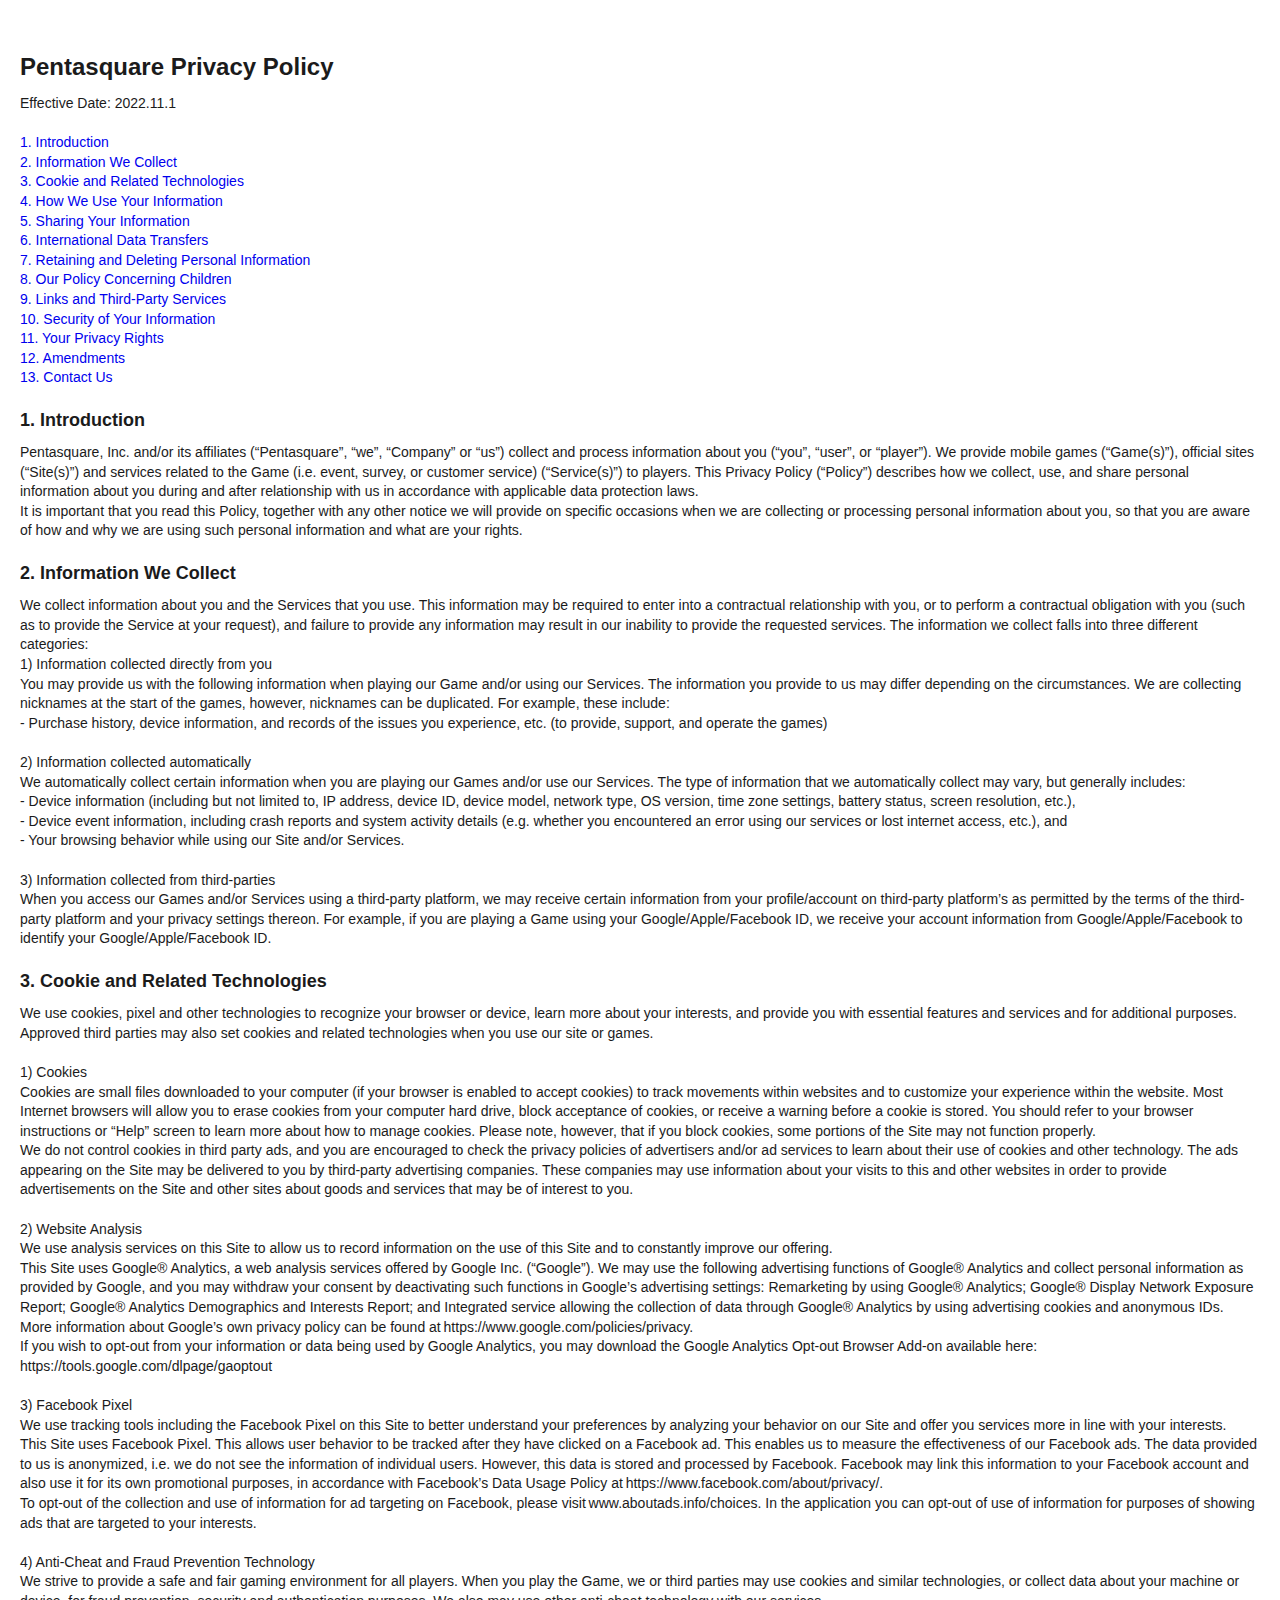
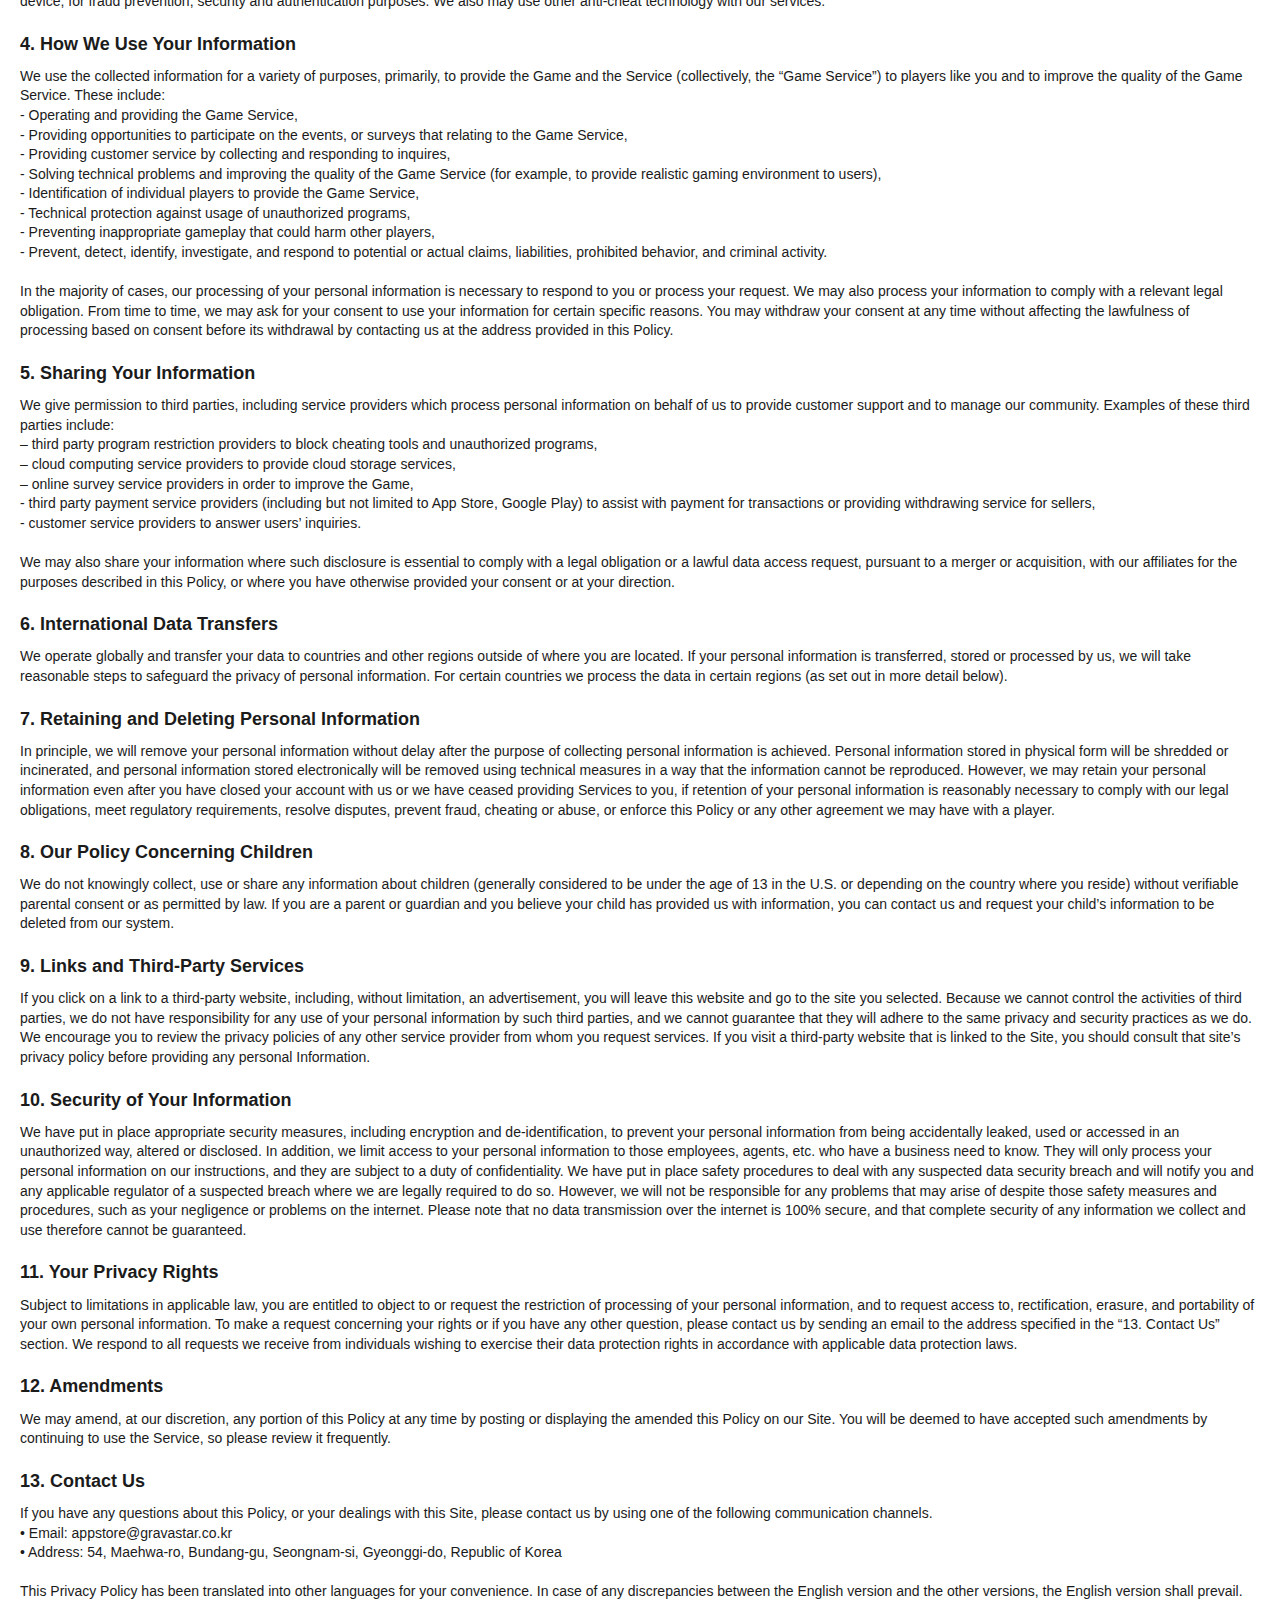
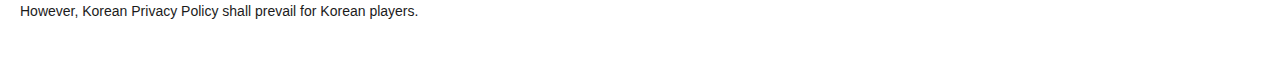
<file: privacy.html>
<!DOCTYPE html>
<html lang="ko">
<head>
	<meta charset="UTF-8">
	<meta name="viewport" content="width=device-width, initial-scale=1.0, maximum-scale=1.0, minimum-scale=1.0, user-scalable=no" />
	<meta http-equiv="ScreenOrientation" content="autoRotate:disabled">
	<title>PENTASQUARE</title>
	<style>
		* {margin:0; padding:0; box-sizing: border-box; list-style:none; text-decoration:none;
		outline: none; -webkit-text-size-adjust: none; -webkit-tap-highlight-color: transparent; font-family:sans-serif; }
		html { height:100%; overflow-x:hidden; }
		html, body { width: 100%; min-height:100%; position: relative; font-size:12px; font-family:sans-serif; line-height:1.4; font-weight:400; color:#1b1b1b; }

		.boxPrivacy { max-width:1440px; margin:0 auto; padding:50px 20px; }
		.boxPrivacy h2 { margin-bottom:10px; font-size:24px; }
		.boxPrivacy h4 { margin-bottom:10px; font-size:18px; }
		.boxPrivacy p { font-size:14px; }
		.boxPrivacy h2+p { margin-bottom:20px; }
		.boxPrivacy ul li a { font-size:14px; }
		.boxPrivacy .row { margin-top:20px; }
	</style>
</head>

<body>
	<section id="wrap">
		<div class="boxPrivacy">
			<h2>Pentasquare Privacy Policy</h2>
			<p>Effective Date: 2022.11.1</p>
			<ul>
				<li><a href="#list1">1. Introduction</a></li>
				<li><a href="#list2">2. Information We Collect</a></li>
				<li><a href="#list3">3. Cookie and Related Technologies</a></li>
				<li><a href="#list4">4. How We Use Your Information</a></li>
				<li><a href="#list5">5. Sharing Your Information</a></li>
				<li><a href="#list6">6. International Data Transfers</a></li>
				<li><a href="#list7">7. Retaining and Deleting Personal Information</a></li>
				<li><a href="#list8">8. Our Policy Concerning Children</a></li>
				<li><a href="#list9">9. Links and Third-Party Services</a></li>
				<li><a href="#list10">10. Security of Your Information</a></li>
				<li><a href="#list11">11. Your Privacy Rights</a></li>
				<li><a href="#list12">12. Amendments</a></li>
				<li><a href="#list13">13. Contact Us</a></li>
			</ul>

			<div class="row" id="list1">
				<h4>1. Introduction</h4>
				<p>
					Pentasquare, Inc. and/or its affiliates (“Pentasquare”, “we”, “Company” or “us”) collect and process information about you (“you”, “user”, or “player”). We provide mobile games (“Game(s)”), official sites (“Site(s)”) and services related to the Game (i.e. event, survey, or customer service) (“Service(s)”) to players. This Privacy Policy (“Policy”) describes how we collect, use, and share personal information about you during and after relationship with us in accordance with applicable data protection laws.<br>
					It is important that you read this Policy, together with any other notice we will provide on specific occasions when we are collecting or processing personal information about you, so that you are aware of how and why we are using such personal information and what are your rights.
				</p>
			</div>

			<div class="row" id="list2">
				<h4>2. Information We Collect</h4>
				<p>
					We collect information about you and the Services that you use. This information may be required to enter into a contractual relationship with you, or to perform a contractual obligation with you (such as to provide the Service at your request), and failure to provide any information may result in our inability to provide the requested services. The information we collect falls into three different categories:<br>
					1) Information collected directly from you<br>
					You may provide us with the following information when playing our Game and/or using our Services. The information you provide to us may differ depending on the circumstances. We are collecting nicknames at the start of the games, however, nicknames can be duplicated. For example, these include:<br>
					- Purchase history, device information, and records of the issues you experience, etc. (to provide, support, and operate the games)<br><br>
					2) Information collected automatically<br>
					We automatically collect certain information when you are playing our Games and/or use our Services. The type of information that we automatically collect may vary, but generally includes:<br>
					- Device information (including but not limited to, IP address, device ID, device model, network type, OS version, time zone settings, battery status, screen resolution, etc.),<br>
					- Device event information, including crash reports and system activity details (e.g. whether you encountered an error using our services or lost internet access, etc.), and<br>
					- Your browsing behavior while using our Site and/or Services.<br><br>
					3) Information collected from third-parties<br>
					When you access our Games and/or Services using a third-party platform, we may receive certain information from your profile/account on third-party platform’s as permitted by the terms of the third-party platform and your privacy settings thereon. For example, if you are playing a Game using your Google/Apple/Facebook ID, we receive your account information from Google/Apple/Facebook to identify your Google/Apple/Facebook ID.
				</p>
			</div>

			<div class="row" id="list3">
				<h4>3. Cookie and Related Technologies</h4>
				<p>
					We use cookies, pixel and other technologies to recognize your browser or device, learn more about your interests, and provide you with essential features and services and for additional purposes. Approved third parties may also set cookies and related technologies when you use our site or games.<br><br>
					1) Cookies<br>
					Cookies are small files downloaded to your computer (if your browser is enabled to accept cookies) to track movements within websites and to customize your experience within the website. Most Internet browsers will allow you to erase cookies from your computer hard drive, block acceptance of cookies, or receive a warning before a cookie is stored. You should refer to your browser instructions or “Help” screen to learn more about how to manage cookies. Please note, however, that if you block cookies, some portions of the Site may not function properly.<br>
					We do not control cookies in third party ads, and you are encouraged to check the privacy policies of advertisers and/or ad services to learn about their use of cookies and other technology. The ads appearing on the Site may be delivered to you by third-party advertising companies. These companies may use information about your visits to this and other websites in order to provide advertisements on the Site and other sites about goods and services that may be of interest to you. <br><br>
					2) Website Analysis <br>
					We use analysis services on this Site to allow us to record information on the use of this Site and to constantly improve our offering.  <br>
					This Site uses Google® Analytics, a web analysis services offered by Google Inc. (“Google”). We may use the following advertising functions of Google® Analytics and collect personal information as provided by Google, and you may withdraw your consent by deactivating such functions in Google’s advertising settings: Remarketing by using Google® Analytics; Google® Display Network Exposure Report; Google® Analytics Demographics and Interests Report; and Integrated service allowing the collection of data through Google® Analytics by using advertising cookies and anonymous IDs.<br>
					More information about Google’s own privacy policy can be found at https://www.google.com/policies/privacy.<br>
					If you wish to opt-out from your information or data being used by Google Analytics, you may download the Google Analytics Opt-out Browser Add-on available here: https://tools.google.com/dlpage/gaoptout<br><br>
					3) Facebook Pixel<br>
					We use tracking tools including the Facebook Pixel on this Site to better understand your preferences by analyzing your behavior on our Site and offer you services more in line with your interests.<br>
					This Site uses Facebook Pixel. This allows user behavior to be tracked after they have clicked on a Facebook ad. This enables us to measure the effectiveness of our Facebook ads. The data provided to us is anonymized, i.e. we do not see the information of individual users. However, this data is stored and processed by Facebook. Facebook may link this information to your Facebook account and also use it for its own promotional purposes, in accordance with Facebook’s Data Usage Policy at https://www.facebook.com/about/privacy/. <br>
					To opt-out of the collection and use of information for ad targeting on Facebook, please visit www.aboutads.info/choices. In the application you can opt-out of use of information for purposes of showing ads that are targeted to your interests.<br><br>
					4) Anti-Cheat and Fraud Prevention Technology <br>
					We strive to provide a safe and fair gaming environment for all players. When you play the Game, we or third parties may use cookies and similar technologies, or collect data about your machine or device, for fraud prevention, security and authentication purposes. We also may use other anti-cheat technology with our services. 
				</p>
			</div>

			<div class="row" id="list4">
				<h4>4. How We Use Your Information</h4>
				<p>
					We use the collected information for a variety of purposes, primarily, to provide the Game and the Service (collectively, the “Game Service”) to players like you and to improve the quality of the Game Service. These include:<br>
					- Operating and providing the Game Service,<br>
					- Providing opportunities to participate on the events, or surveys that relating to the Game Service,<br>
					- Providing customer service by collecting and responding to inquires,<br>
					- Solving technical problems and improving the quality of the Game Service (for example, to provide realistic gaming environment to users),<br>
					- Identification of individual players to provide the Game Service,<br>
					- Technical protection against usage of unauthorized programs,<br>
					- Preventing inappropriate gameplay that could harm other players,<br>
					- Prevent, detect, identify, investigate, and respond to potential or actual claims, liabilities, prohibited behavior, and criminal activity.<br><br>
					In the majority of cases, our processing of your personal information is necessary to respond to you or process your request. We may also process your information to comply with a relevant legal obligation. From time to time, we may ask for your consent to use your information for certain specific reasons. You may withdraw your consent at any time without affecting the lawfulness of processing based on consent before its withdrawal by contacting us at the address provided in this Policy. 
				</p>
			</div>

			<div class="row" id="list5">
				<h4>5. Sharing Your Information</h4>
				<p>
					We give permission to third parties, including service providers which process personal information on behalf of us to provide customer support and to manage our community. Examples of these third parties include:<br>
					– third party program restriction providers to block cheating tools and unauthorized programs, <br>
					– cloud computing service providers to provide cloud storage services, <br>
					– online survey service providers in order to improve the Game, <br>
					- third party payment service providers (including but not limited to App Store, Google Play) to assist with payment for transactions or providing withdrawing service for sellers,  <br>
					- customer service providers to answer users’ inquiries. <br><br>
					We may also share your information where such disclosure is essential to comply with a legal obligation or a lawful data access request, pursuant to a merger or acquisition, with our affiliates for the purposes described in this Policy, or where you have otherwise provided your consent or at your direction.
				</p>
			</div>

			<div class="row" id="list6">
				<h4>6. International Data Transfers</h4>
				<p>
					We operate globally and transfer your data to countries and other regions outside of where you are located. If your personal information is transferred, stored or processed by us, we will take reasonable steps to safeguard the privacy of personal information. For certain countries we process the data in certain regions (as set out in more detail below).
				</p>
			</div>

			<div class="row" id="list7">
				<h4>7. Retaining and Deleting Personal Information</h4>
				<p>
					In principle, we will remove your personal information without delay after the purpose of collecting personal information is achieved. Personal information stored in physical form will be shredded or incinerated, and personal information stored electronically will be removed using technical measures in a way that the information cannot be reproduced. However, we may retain your personal information even after you have closed your account with us or we have ceased providing Services to you, if retention of your personal information is reasonably necessary to comply with our legal obligations, meet regulatory requirements, resolve disputes, prevent fraud, cheating or abuse, or enforce this Policy or any other agreement we may have with a player.
				</p>
			</div>

			<div class="row" id="list8">
				<h4>8. Our Policy Concerning Children</h4>
				<p>
					We do not knowingly collect, use or share any information about children (generally considered to be under the age of 13 in the U.S. or depending on the country where you reside) without verifiable parental consent or as permitted by law. If you are a parent or guardian and you believe your child has provided us with information, you can contact us and request your child’s information to be deleted from our system.
				</p>
			</div>

			<div class="row" id="list9">
				<h4>9. Links and Third-Party Services</h4>
				<p>
					If you click on a link to a third-party website, including, without limitation, an advertisement, you will leave this website and go to the site you selected. Because we cannot control the activities of third parties, we do not have responsibility for any use of your personal information by such third parties, and we cannot guarantee that they will adhere to the same privacy and security practices as we do. We encourage you to review the privacy policies of any other service provider from whom you request services. If you visit a third-party website that is linked to the Site, you should consult that site’s privacy policy before providing any personal Information. 
				</p>
			</div>

			<div class="row" id="list10">
				<h4>10. Security of Your Information</h4>
				<p>
					We have put in place appropriate security measures, including encryption and de-identification, to prevent your personal information from being accidentally leaked, used or accessed in an unauthorized way, altered or disclosed. In addition, we limit access to your personal information to those employees, agents, etc. who have a business need to know. They will only process your personal information on our instructions, and they are subject to a duty of confidentiality. We have put in place safety procedures to deal with any suspected data security breach and will notify you and any applicable regulator of a suspected breach where we are legally required to do so. However, we will not be responsible for any problems that may arise of despite those safety measures and procedures, such as your negligence or problems on the internet. Please note that no data transmission over the internet is 100% secure, and that complete security of any information we collect and use therefore cannot be guaranteed.
				</p>
			</div>

			<div class="row" id="list11">
				<h4>11. Your Privacy Rights</h4>
				<p>
					Subject to limitations in applicable law, you are entitled to object to or request the restriction of processing of your personal information, and to request access to, rectification, erasure, and portability of your own personal information. To make a request concerning your rights or if you have any other question, please contact us by sending an email to the address specified in the “13. Contact Us” section. We respond to all requests we receive from individuals wishing to exercise their data protection rights in accordance with applicable data protection laws. 
				</p>
			</div>

			<div class="row" id="list12">
				<h4>12. Amendments</h4>
				<p>
					We may amend, at our discretion, any portion of this Policy at any time by posting or displaying the amended this Policy on our Site. You will be deemed to have accepted such amendments by continuing to use the Service, so please review it frequently.
				</p>
			</div>

			<div class="row" id="list13">
				<h4>13. Contact Us </h4>
				<p>
					If you have any questions about this Policy, or your dealings with this Site, please contact us by using one of the following communication channels.  <br>
					• Email: appstore@gravastar.co.kr<br>
					• Address: 54, Maehwa-ro, Bundang-gu, Seongnam-si, Gyeonggi-do, Republic of Korea <br><br>
					This Privacy Policy has been translated into other languages for your convenience. In case of any discrepancies between the English version and the other versions, the English version shall prevail. However, Korean Privacy Policy shall prevail for Korean players. 
				</p>
			</div>
		</div>
	</section>
</body>
</html>
</file>
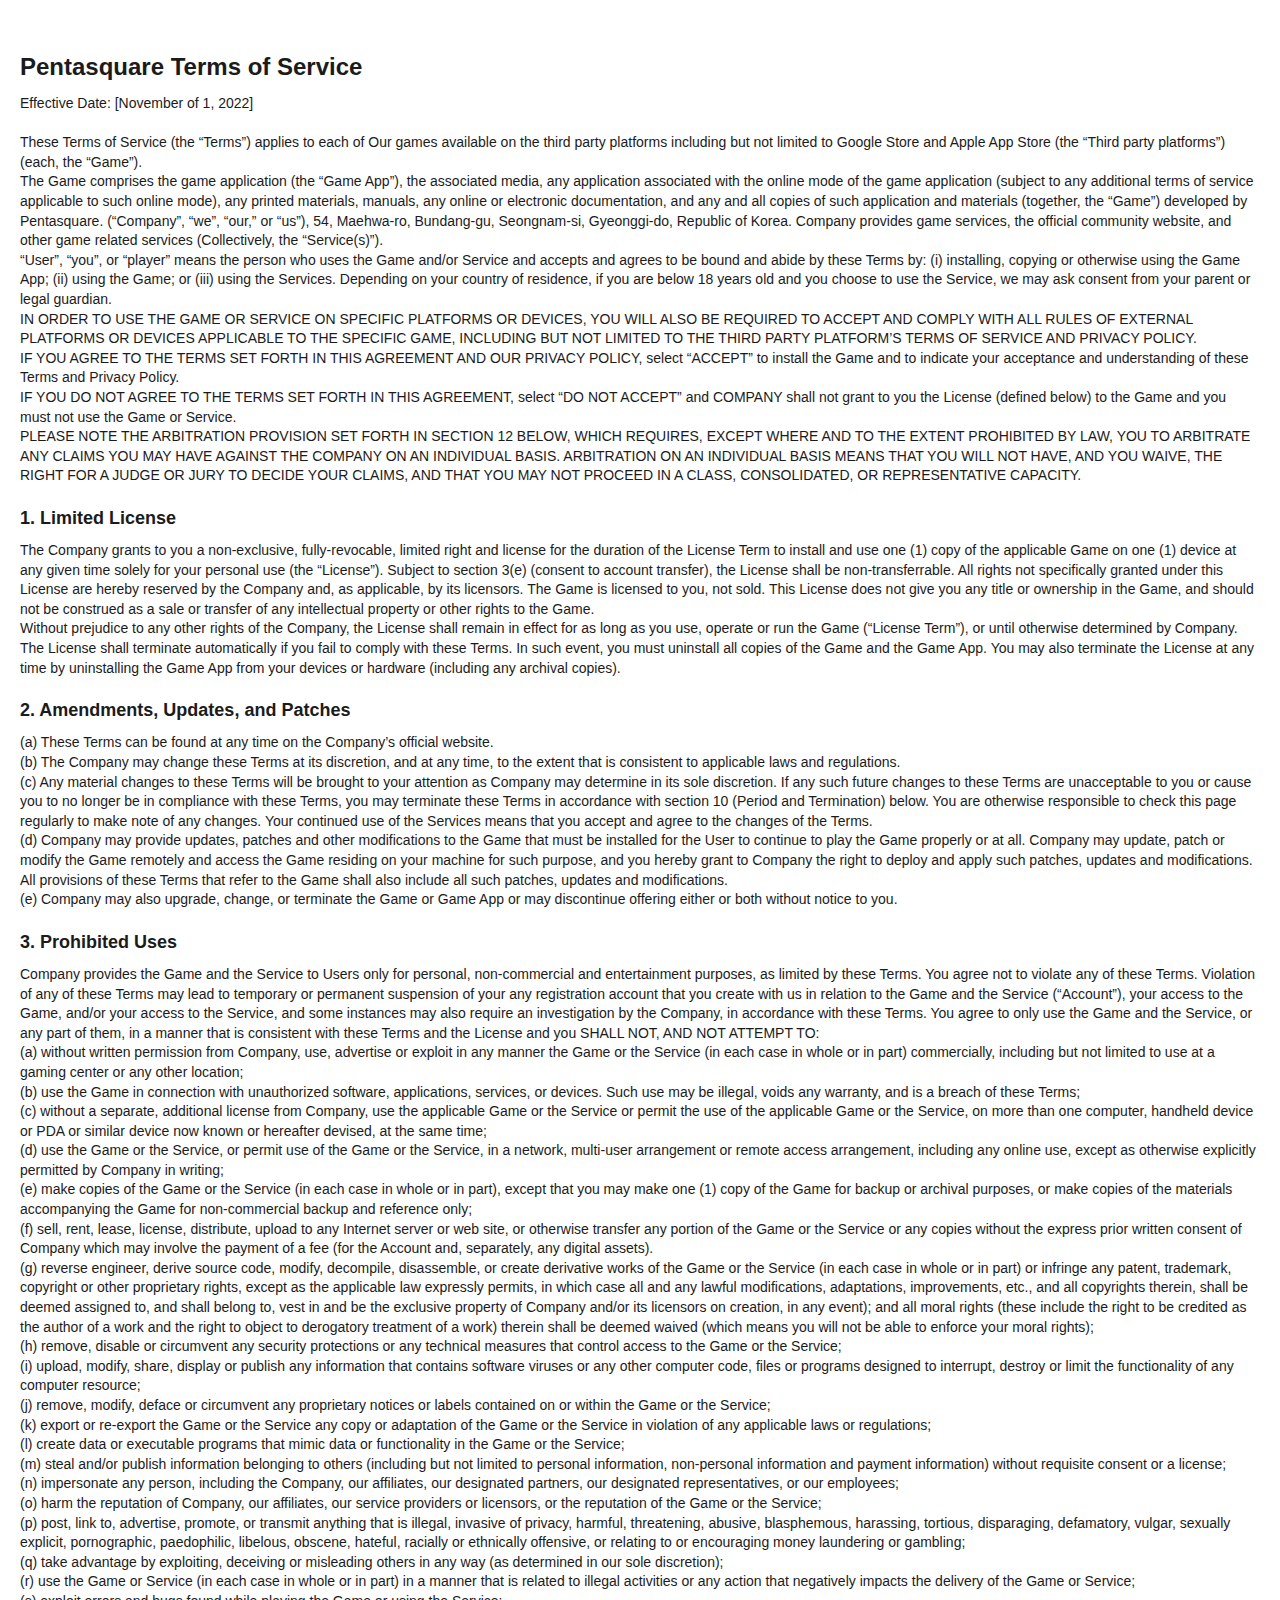
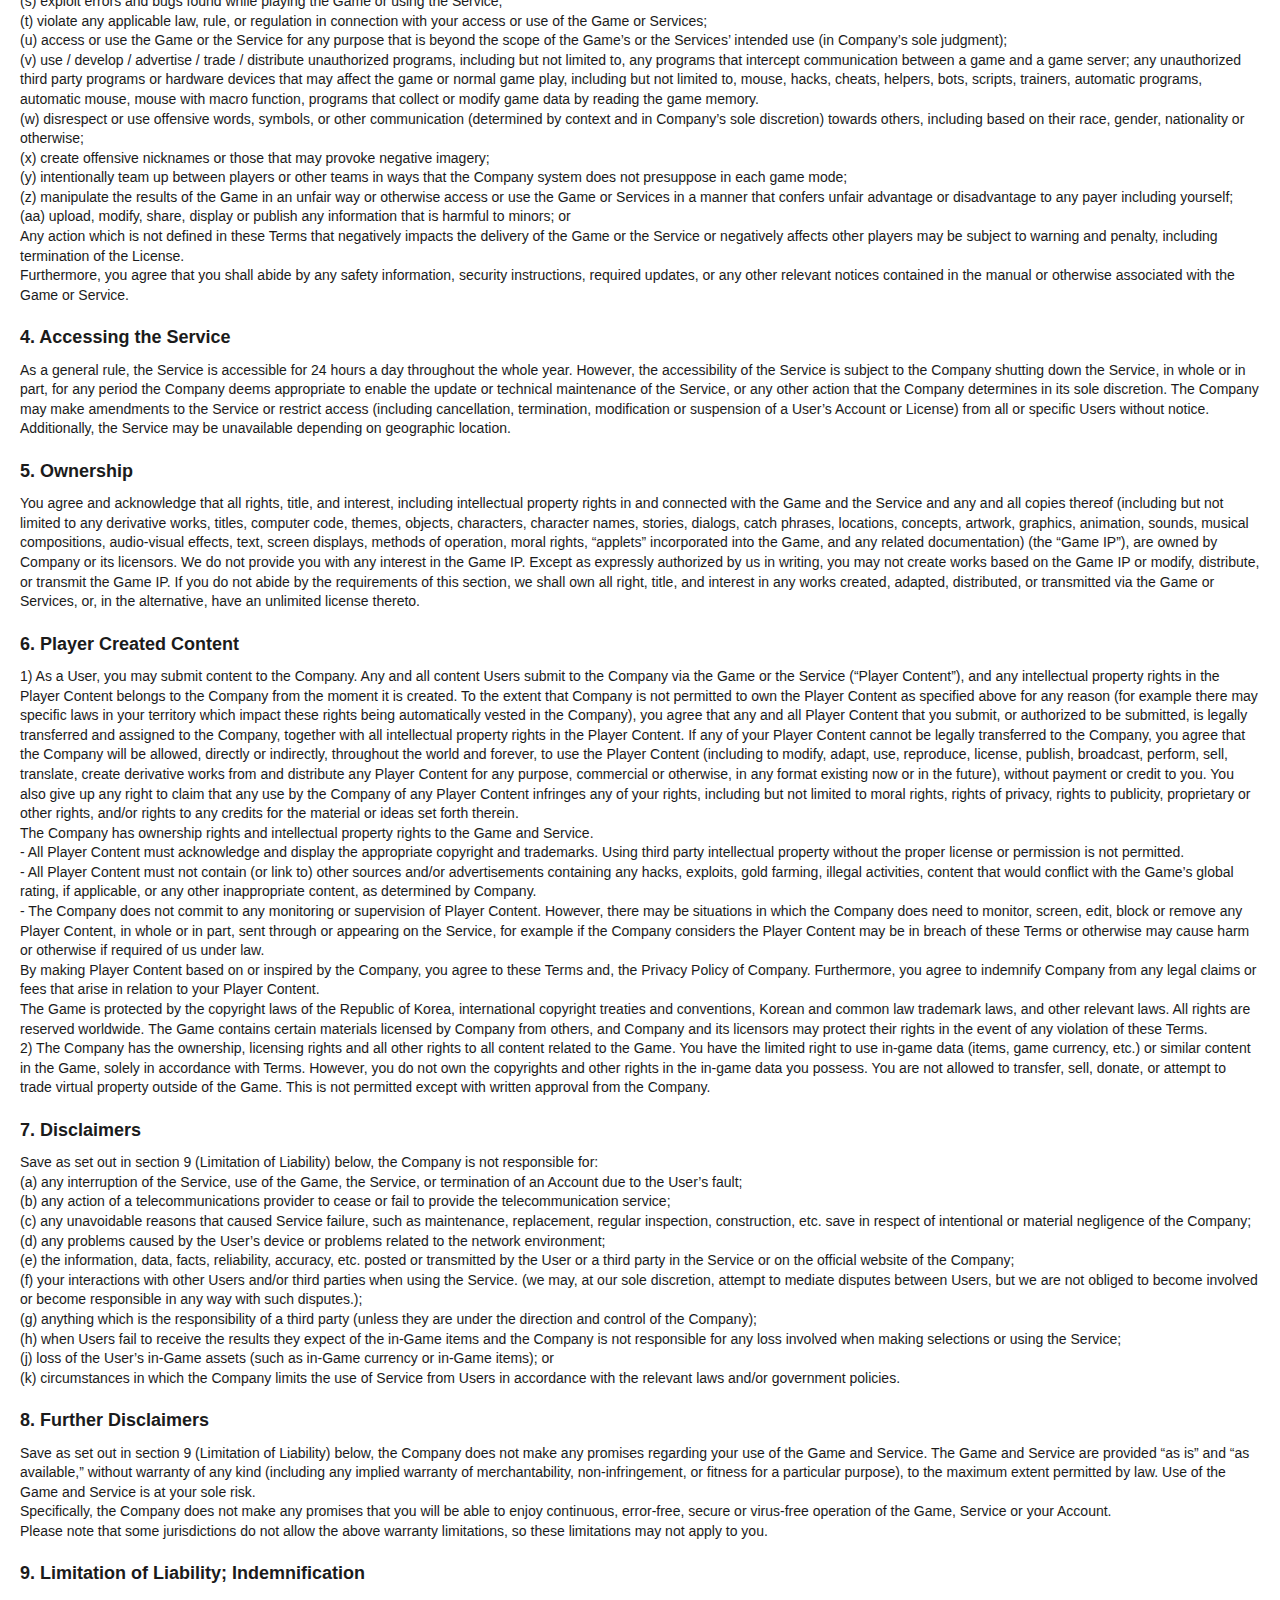
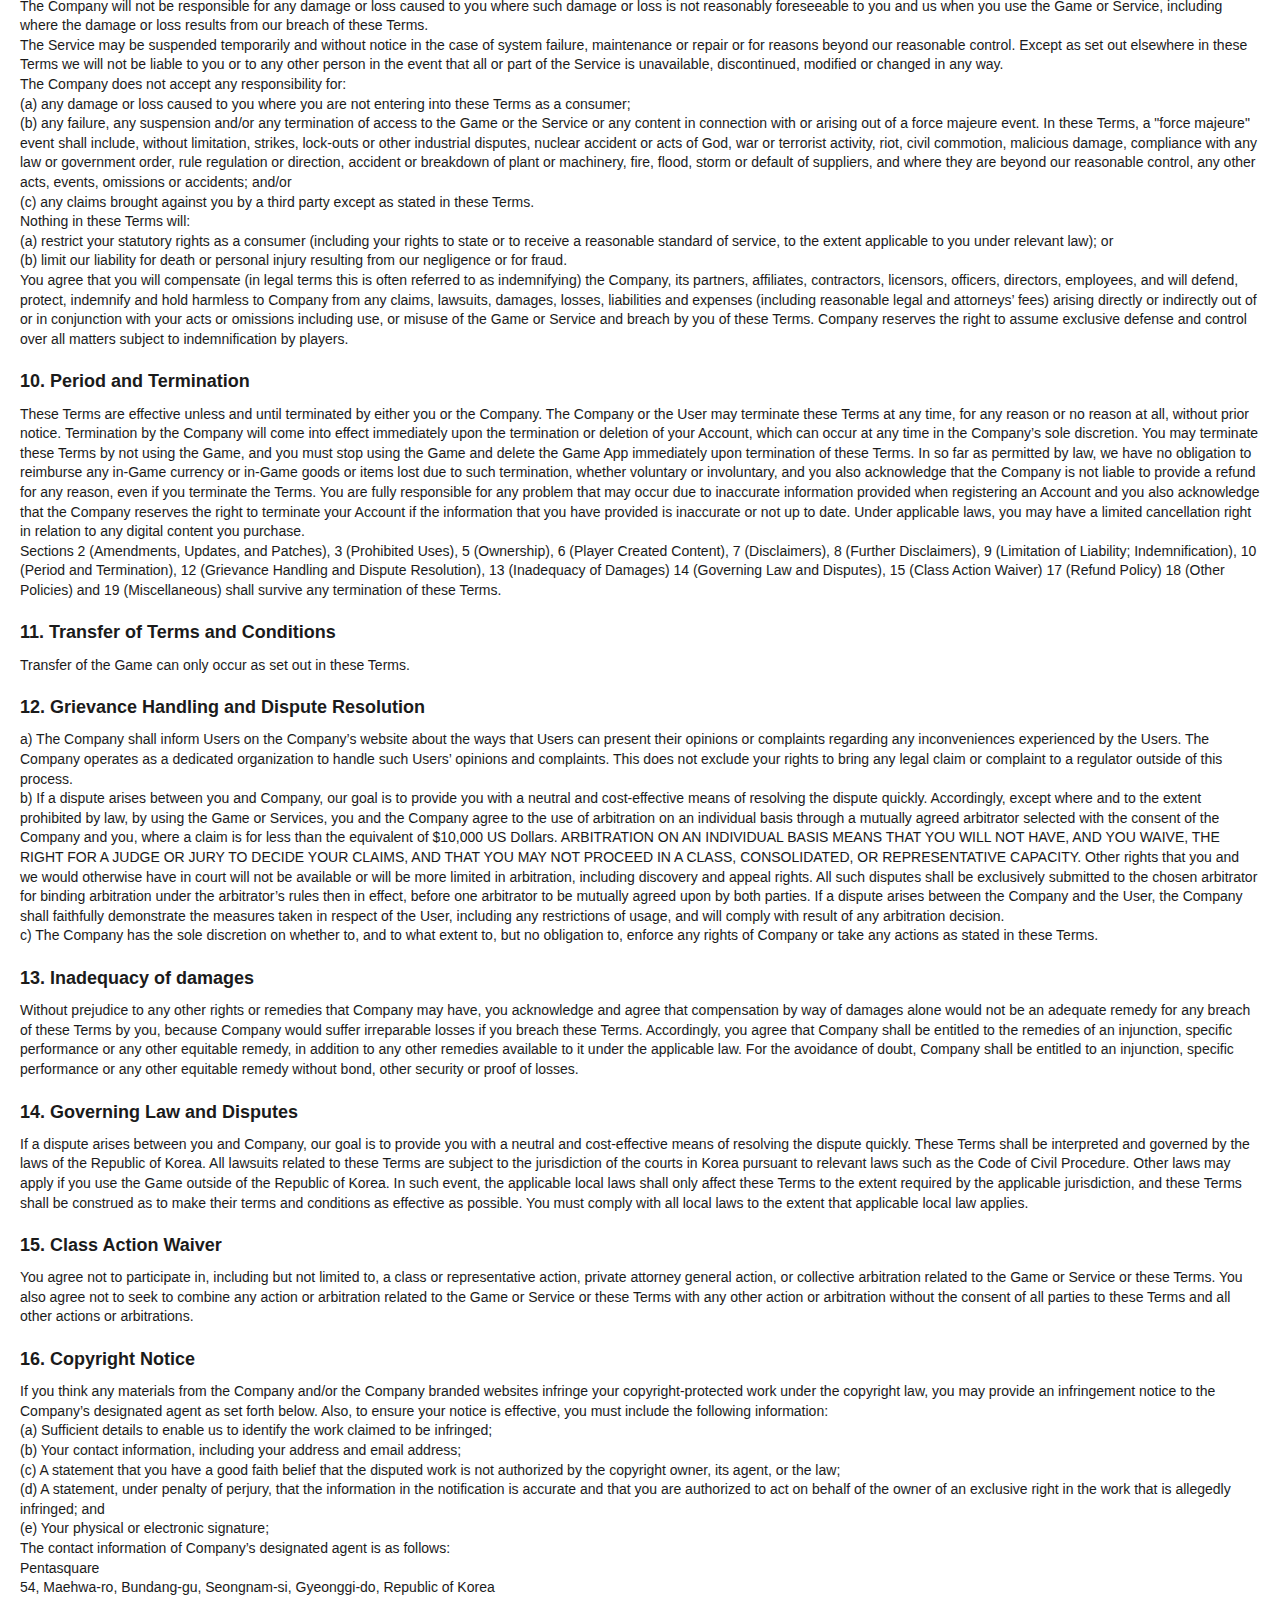
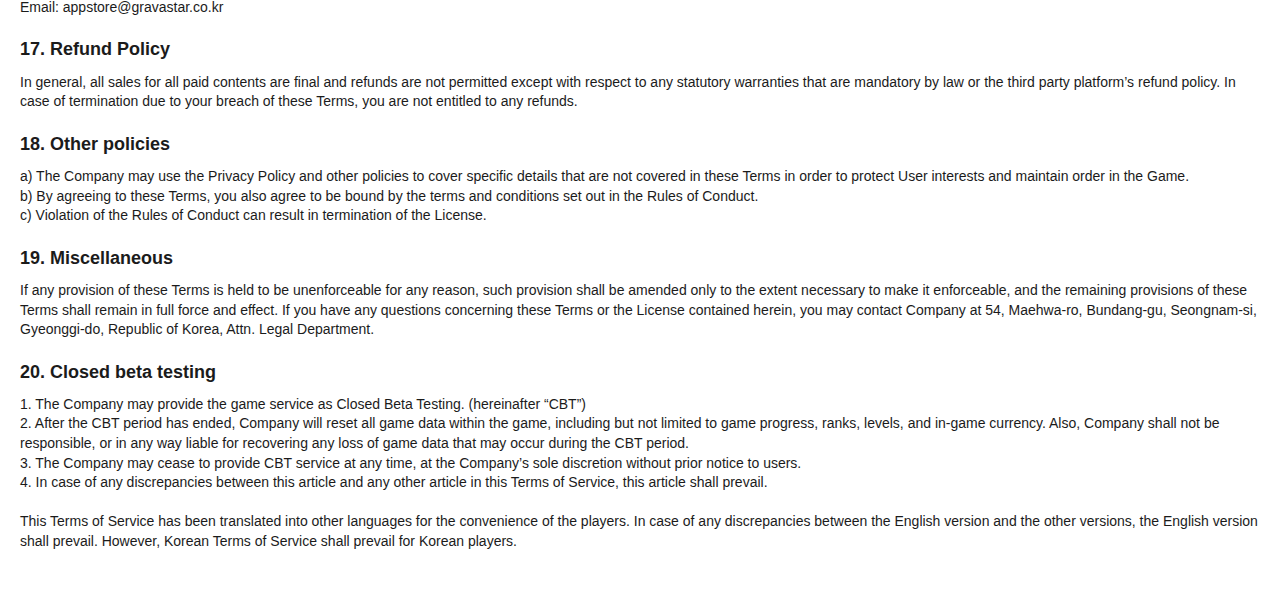
<file: terms.html>
<!DOCTYPE html>
<html lang="ko">
<head>
	<meta charset="UTF-8">
	<meta name="viewport" content="width=device-width, initial-scale=1.0, maximum-scale=1.0, minimum-scale=1.0, user-scalable=no" />
	<meta http-equiv="ScreenOrientation" content="autoRotate:disabled">
	<title>PENTASQUARE</title>
	<style>
		* {margin:0; padding:0; box-sizing: border-box; list-style:none; text-decoration:none;
		outline: none; -webkit-text-size-adjust: none; -webkit-tap-highlight-color: transparent; font-family:sans-serif; }
		html { height:100%; overflow-x:hidden; }
		html, body { width: 100%; min-height:100%; position: relative; font-size:12px; font-family:sans-serif; line-height:1.4; font-weight:400; color:#1b1b1b; }

		.boxPrivacy { max-width:1440px; margin:0 auto; padding:50px 20px; }
		.boxPrivacy h2 { margin-bottom:10px; font-size:24px; }
		.boxPrivacy h4 { margin-bottom:10px; font-size:18px; }
		.boxPrivacy p { font-size:14px; }
		.boxPrivacy h2+p { margin-bottom:20px; }
		.boxPrivacy ul li a { font-size:14px; }
		.boxPrivacy .row { margin-top:20px; }
	</style>
</head>

<body>
	<section id="wrap">
    <div class="boxPrivacy">
      <h2>Pentasquare Terms of Service</h2>
      <p>Effective Date: [November of 1, 2022]</p>

      <div class="row">
        <p>
          These Terms of Service (the “Terms”) applies to each of Our games available on the third party platforms including but not limited to Google Store and Apple App Store (the “Third party platforms”) (each, the “Game”).<br>
          The Game comprises the game application (the “Game App”), the associated media, any application associated with the online mode of the game application (subject to any additional terms of service applicable to such online mode), any printed materials, manuals, any online or electronic documentation, and any and all copies of such application and materials (together, the “Game”) developed by Pentasquare. (“Company”, “we”, “our,” or “us”), 54, Maehwa-ro, Bundang-gu, Seongnam-si, Gyeonggi-do, Republic of Korea. Company provides game services, the official community website, and other game related services (Collectively, the “Service(s)”).<br>
          “User”, “you”, or “player” means the person who uses the Game and/or Service and accepts and agrees to be bound and abide by these Terms by: (i) installing, copying or otherwise using the Game App; (ii) using the Game; or (iii) using the Services. Depending on your country of residence, if you are below 18 years old and you choose to use the Service, we may ask consent from your parent or legal guardian.<br>
          IN ORDER TO USE THE GAME OR SERVICE ON SPECIFIC PLATFORMS OR DEVICES, YOU WILL ALSO BE REQUIRED TO ACCEPT AND COMPLY WITH ALL RULES OF EXTERNAL PLATFORMS OR DEVICES APPLICABLE TO THE SPECIFIC GAME, INCLUDING BUT NOT LIMITED TO THE THIRD PARTY PLATFORM’S TERMS OF SERVICE AND PRIVACY POLICY.<br>
          IF YOU AGREE TO THE TERMS SET FORTH IN THIS AGREEMENT AND OUR PRIVACY POLICY, select “ACCEPT” to install the Game and to indicate your acceptance and understanding of these Terms and Privacy Policy.<br>
          IF YOU DO NOT AGREE TO THE TERMS SET FORTH IN THIS AGREEMENT, select “DO NOT ACCEPT” and COMPANY shall not grant to you the License (defined below) to the Game and you must not use the Game or Service.<br>
          PLEASE NOTE THE ARBITRATION PROVISION SET FORTH IN SECTION 12 BELOW, WHICH REQUIRES, EXCEPT WHERE AND TO THE EXTENT PROHIBITED BY LAW, YOU TO ARBITRATE ANY CLAIMS YOU MAY HAVE AGAINST THE COMPANY ON AN INDIVIDUAL BASIS. ARBITRATION ON AN INDIVIDUAL BASIS MEANS THAT YOU WILL NOT HAVE, AND YOU WAIVE, THE RIGHT FOR A JUDGE OR JURY TO DECIDE YOUR CLAIMS, AND THAT YOU MAY NOT PROCEED IN A CLASS, CONSOLIDATED, OR REPRESENTATIVE CAPACITY.
        </p>
      </div>

      <div class="row">
        <h4>1. Limited License</h4>
        <p>
          The Company grants to you a non-exclusive, fully-revocable, limited right and license for the duration of the License Term to install and use one (1) copy of the applicable Game on one (1) device at any given time solely for your personal use (the “License”). Subject to section 3(e) (consent to account transfer), the License shall be non-transferrable. All rights not specifically granted under this License are hereby reserved by the Company and, as applicable, by its licensors. The Game is licensed to you, not sold. This License does not give you any title or ownership in the Game, and should not be construed as a sale or transfer of any intellectual property or other rights to the Game.<br>
          Without prejudice to any other rights of the Company, the License shall remain in effect for as long as you use, operate or run the Game (“License Term”), or until otherwise determined by Company. The License shall terminate automatically if you fail to comply with these Terms. In such event, you must uninstall all copies of the Game and the Game App. You may also terminate the License at any time by uninstalling the Game App from your devices or hardware (including any archival copies).
        </p>
      </div>
      <div class="row">
        <h4>2. Amendments, Updates, and Patches</h4>
        <p>
          (a) These Terms can be found at any time on the Company’s official website.<br>
          (b) The Company may change these Terms at its discretion, and at any time, to the extent that is consistent to applicable laws and regulations.<br>
          (c) Any material changes to these Terms will be brought to your attention as Company may determine in its sole discretion. If any such future changes to these Terms are unacceptable to you or cause you to no longer be in compliance with these Terms, you may terminate these Terms in accordance with section 10 (Period and Termination) below. You are otherwise responsible to check this page regularly to make note of any changes. Your continued use of the Services means that you accept and agree to the changes of the Terms.<br>
          (d) Company may provide updates, patches and other modifications to the Game that must be installed for the User to continue to play the Game properly or at all. Company may update, patch or modify the Game remotely and access the Game residing on your machine for such purpose, and you hereby grant to Company the right to deploy and apply such patches, updates and modifications. All provisions of these Terms that refer to the Game shall also include all such patches, updates and modifications.<br>
          (e) Company may also upgrade, change, or terminate the Game or Game App or may discontinue offering either or both without notice to you.
        </p>
      </div>

      <div class="row">
        <h4>3. Prohibited Uses</h4>
        <p>
          Company provides the Game and the Service to Users only for personal, non-commercial and entertainment purposes, as limited by these Terms. You agree not to violate any of these Terms. Violation of any of these Terms may lead to temporary or permanent suspension of your any registration account that you create with us in relation to the Game and the Service (“Account”), your access to the Game, and/or your access to the Service, and some instances may also require an investigation by the Company, in accordance with these Terms. You agree to only use the Game and the Service, or any part of them, in a manner that is consistent with these Terms and the License and you SHALL NOT, AND NOT ATTEMPT TO:<br>
          (a) without written permission from Company, use, advertise or exploit in any manner the Game or the Service (in each case in whole or in part) commercially, including but not limited to use at a gaming center or any other location;<br>
          (b) use the Game in connection with unauthorized software, applications, services, or devices. Such use may be illegal, voids any warranty, and is a breach of these Terms;<br>
          (c) without a separate, additional license from Company, use the applicable Game or the Service or permit the use of the applicable Game or the Service, on more than one computer, handheld device or PDA or similar device now known or hereafter devised, at the same time;<br>
          (d) use the Game or the Service, or permit use of the Game or the Service, in a network, multi-user arrangement or remote access arrangement, including any online use, except as otherwise explicitly permitted by Company in writing;<br>
          (e) make copies of the Game or the Service (in each case in whole or in part), except that you may make one (1) copy of the Game for backup or archival purposes, or make copies of the materials accompanying the Game for non-commercial backup and reference only;<br>
          (f) sell, rent, lease, license, distribute, upload to any Internet server or web site, or otherwise transfer any portion of the Game or the Service or any copies without the express prior written consent of Company which may involve the payment of a fee (for the Account and, separately, any digital assets).<br>
          (g) reverse engineer, derive source code, modify, decompile, disassemble, or create derivative works of the Game or the Service (in each case in whole or in part) or infringe any patent, trademark, copyright or other proprietary rights, except as the applicable law expressly permits, in which case all and any lawful modifications, adaptations, improvements, etc., and all copyrights therein, shall be deemed assigned to, and shall belong to, vest in and be the exclusive property of Company and/or its licensors on creation, in any event); and all moral rights (these include the right to be credited as the author of a work and the right to object to derogatory treatment of a work) therein shall be deemed waived (which means you will not be able to enforce your moral rights);<br>
          (h) remove, disable or circumvent any security protections or any technical measures that control access to the Game or the Service;<br>
          (i) upload, modify, share, display or publish any information that contains software viruses or any other computer code, files or programs designed to interrupt, destroy or limit the functionality of any computer resource;<br>
          (j) remove, modify, deface or circumvent any proprietary notices or labels contained on or within the Game or the Service;<br>
          (k) export or re-export the Game or the Service any copy or adaptation of the Game or the Service in violation of any applicable laws or regulations;<br>
          (l) create data or executable programs that mimic data or functionality in the Game or the Service;<br>
          (m) steal and/or publish information belonging to others (including but not limited to personal information, non-personal information and payment information) without requisite consent or a license;<br>
          (n) impersonate any person, including the Company, our affiliates, our designated partners, our designated representatives, or our employees;<br>
          (o) harm the reputation of Company, our affiliates, our service providers or licensors, or the reputation of the Game or the Service;<br>
          (p) post, link to, advertise, promote, or transmit anything that is illegal, invasive of privacy, harmful, threatening, abusive, blasphemous, harassing, tortious, disparaging, defamatory, vulgar, sexually explicit, pornographic, paedophilic, libelous, obscene, hateful, racially or ethnically offensive, or relating to or encouraging money laundering or gambling;<br>
          (q) take advantage by exploiting, deceiving or misleading others in any way (as determined in our sole discretion);<br>
          (r) use the Game or Service (in each case in whole or in part) in a manner that is related to illegal activities or any action that negatively impacts the delivery of the Game or Service;<br>
          (s) exploit errors and bugs found while playing the Game or using the Service;<br>
          (t) violate any applicable law, rule, or regulation in connection with your access or use of the Game or Services;<br>
          (u) access or use the Game or the Service for any purpose that is beyond the scope of the Game’s or the Services’ intended use (in Company’s sole judgment);<br>
          (v) use / develop / advertise / trade / distribute unauthorized programs, including but not limited to, any programs that intercept communication between a game and a game server; any unauthorized third party programs or hardware devices that may affect the game or normal game play, including but not limited to, mouse, hacks, cheats, helpers, bots, scripts, trainers, automatic programs, automatic mouse, mouse with macro function, programs that collect or modify game data by reading the game memory.<br>
          (w) disrespect or use offensive words, symbols, or other communication (determined by context and in Company’s sole discretion) towards others, including based on their race, gender, nationality or otherwise;<br>
          (x) create offensive nicknames or those that may provoke negative imagery;<br>
          (y) intentionally team up between players or other teams in ways that the Company system does not presuppose in each game mode;<br>
          (z) manipulate the results of the Game in an unfair way or otherwise access or use the Game or Services in a manner that confers unfair advantage or disadvantage to any payer including yourself;<br>
          (aa) upload, modify, share, display or publish any information that is harmful to minors; or<br>
          Any action which is not defined in these Terms that negatively impacts the delivery of the Game or the Service or negatively affects other players may be subject to warning and penalty, including termination of the License.<br>
          Furthermore, you agree that you shall abide by any safety information, security instructions, required updates, or any other relevant notices contained in the manual or otherwise associated with the Game or Service.
        </p>
      </div>

      <div class="row">
        <h4>4. Accessing the Service</h4>
        <p>
          As a general rule, the Service is accessible for 24 hours a day throughout the whole year. However, the accessibility of the Service is subject to the Company shutting down the Service, in whole or in part, for any period the Company deems appropriate to enable the update or technical maintenance of the Service, or any other action that the Company determines in its sole discretion. The Company may make amendments to the Service or restrict access (including cancellation, termination, modification or suspension of a User’s Account or License) from all or specific Users without notice. Additionally, the Service may be unavailable depending on geographic location.
        </p>
      </div>

      <div class="row">
        <h4>5. Ownership</h4>
        <p>
          You agree and acknowledge that all rights, title, and interest, including intellectual property rights in and connected with the Game and the Service and any and all copies thereof (including but not limited to any derivative works, titles, computer code, themes, objects, characters, character names, stories, dialogs, catch phrases, locations, concepts, artwork, graphics, animation, sounds, musical compositions, audio-visual effects, text, screen displays, methods of operation, moral rights, “applets” incorporated into the Game, and any related documentation) (the “Game IP”), are owned by Company or its licensors. We do not provide you with any interest in the Game IP. Except as expressly authorized by us in writing, you may not create works based on the Game IP or modify, distribute, or transmit the Game IP. If you do not abide by the requirements of this section, we shall own all right, title, and interest in any works created, adapted, distributed, or transmitted via the Game or Services, or, in the alternative, have an unlimited license thereto.
        </p>
      </div>

      <div class="row">
        <h4>6. Player Created Content</h4>
        <p>
          1) As a User, you may submit content to the Company. Any and all content Users submit to the Company via the Game or the Service (“Player Content”), and any intellectual property rights in the Player Content belongs to the Company from the moment it is created. To the extent that Company is not permitted to own the Player Content as specified above for any reason (for example there may specific laws in your territory which impact these rights being automatically vested in the Company), you agree that any and all Player Content that you submit, or authorized to be submitted, is legally transferred and assigned to the Company, together with all intellectual property rights in the Player Content. If any of your Player Content cannot be legally transferred to the Company, you agree that the Company will be allowed, directly or indirectly, throughout the world and forever, to use the Player Content (including to modify, adapt, use, reproduce, license, publish, broadcast, perform, sell, translate, create derivative works from and distribute any Player Content for any purpose, commercial or otherwise, in any format  existing now or in the future), without payment or credit to you. You also give up any right to claim that any use by the Company of any Player Content infringes any of your rights, including but not limited to moral rights, rights of privacy, rights to publicity, proprietary or other rights, and/or rights to any credits for the material or ideas set forth therein.<br>
          The Company has ownership rights and intellectual property rights to the Game and Service.<br>
          - All Player Content must acknowledge and display the appropriate copyright and trademarks. Using third party intellectual property without the proper license or permission is not permitted.<br>
          - All Player Content must not contain (or link to) other sources and/or advertisements containing any hacks, exploits, gold farming, illegal activities, content that would conflict with the Game’s global rating, if applicable, or any other inappropriate content, as determined by Company.<br>
          - The Company does not commit to any monitoring or supervision of Player Content. However, there may be situations in which the Company does need to monitor, screen, edit, block or remove any Player Content, in whole or in part, sent through or appearing on the Service, for example if the Company considers the Player Content may be in breach of these Terms or otherwise may cause harm or otherwise if required of us under law.<br>
          By making Player Content based on or inspired by the Company, you agree to these Terms and, the Privacy Policy of Company. Furthermore, you agree to indemnify Company from any legal claims or fees that arise in relation to your Player Content.<br>
          The Game is protected by the copyright laws of the Republic of Korea, international copyright treaties and conventions, Korean and common law trademark laws, and other relevant laws. All rights are reserved worldwide. The Game contains certain materials licensed by Company from others, and Company and its licensors may protect their rights in the event of any violation of these Terms.<br>
          2) The Company has the ownership, licensing rights and all other rights to all content related to the Game. You have the limited right to use in-game data (items, game currency, etc.) or similar content in the Game, solely in accordance with Terms. However, you do not own the copyrights and other rights in the in-game data you possess. You are not allowed to transfer, sell, donate, or attempt to trade virtual property outside of the Game. This is not permitted except with written approval from the Company.
        </p>
      </div>

      <div class="row">
        <h4>7. Disclaimers</h4>
        <p>
          Save as set out in section 9 (Limitation of Liability) below, the Company is not responsible for:<br>
          (a) any interruption of the Service, use of the Game, the Service, or termination of an Account due to the User’s fault;<br>
          (b) any action of a telecommunications provider to cease or fail to provide the telecommunication service;<br>
          (c) any unavoidable reasons that caused Service failure, such as maintenance, replacement, regular inspection, construction, etc. save in respect of intentional or material negligence of the Company;<br>
          (d) any problems caused by the User’s device or problems related to the network environment;<br>
          (e) the information, data, facts, reliability, accuracy, etc. posted or transmitted by the User or a third party in the Service or on the official website of the Company;<br>
          (f) your interactions with other Users and/or third parties when using the Service. (we may, at our sole discretion, attempt to mediate disputes between Users, but we are not obliged to become involved or become responsible in any way with such disputes.);<br>
          (g) anything which is the responsibility of a third party (unless they are under the direction and control of the Company);<br>
          (h) when Users fail to receive the results they expect of the in-Game items and the Company is not responsible for any loss involved when making selections or using the Service;<br>
          (j) loss of the User’s in-Game assets (such as in-Game currency or in-Game items); or<br>
          (k) circumstances in which the Company limits the use of Service from Users in accordance with the relevant laws and/or government policies.
        </p>
      </div>

      <div class="row">
        <h4>8. Further Disclaimers</h4>
        <p>
          Save as set out in section 9 (Limitation of Liability) below, the Company does not make any promises regarding your use of the Game and Service. The Game and Service are provided “as is” and “as available,” without warranty of any kind (including any implied warranty of merchantability, non-infringement, or fitness for a particular purpose), to the maximum extent permitted by law.  Use of the Game and Service is at your sole risk.<br>
          Specifically, the Company does not make any promises that you will be able to enjoy continuous, error-free, secure or virus-free operation of the Game, Service or your Account.<br>
          Please note that some jurisdictions do not allow the above warranty limitations, so these limitations may not apply to you.
        </p>
      </div>

      <div class="row">
        <h4>9. Limitation of Liability; Indemnification</h4>
        <p>
          The Company will not be responsible for any damage or loss caused to you where such damage or loss is not reasonably foreseeable to you and us when you use the Game or Service, including where the damage or loss results from our breach of these Terms.<br>
          The Service may be suspended temporarily and without notice in the case of system failure, maintenance or repair or for reasons beyond our reasonable control. Except as set out elsewhere in these Terms we will not be liable to you or to any other person in the event that all or part of the Service is unavailable, discontinued, modified or changed in any way.<br>
          The Company does not accept any responsibility for:<br>
          (a) any damage or loss caused to you where you are not entering into these Terms as a consumer;<br>
          (b) any failure, any suspension and/or any termination of access to the Game or the Service or any content in connection with or arising out of a force majeure event. In these Terms, a "force majeure" event shall include, without limitation, strikes, lock-outs or other industrial disputes, nuclear accident or acts of God, war or terrorist activity, riot, civil commotion, malicious damage, compliance with any law or government order, rule regulation or direction, accident or breakdown of plant or machinery, fire, flood, storm or default of suppliers, and where they are beyond our reasonable control, any other acts, events, omissions or accidents; and/or<br>
          (c) any claims brought against you by a third party except as stated in these Terms.<br>
          Nothing in these Terms will:<br>
          (a) restrict your statutory rights as a consumer (including your rights to state or to receive a reasonable standard of service, to the extent applicable to you under relevant law); or<br>
          (b) limit our liability for death or personal injury resulting from our negligence or for fraud.<br>
          You agree that you will compensate (in legal terms this is often referred to as indemnifying) the Company, its partners, affiliates, contractors, licensors, officers, directors, employees, and will defend, protect, indemnify and hold harmless to Company from any claims, lawsuits, damages, losses, liabilities and expenses (including reasonable legal and attorneys’ fees) arising directly or indirectly out of or in conjunction with your acts or omissions including use, or misuse of the Game or Service and breach by you of these Terms. Company reserves the right to assume exclusive defense and control over all matters subject to indemnification by players.
        </p>
      </div>

      <div class="row">
        <h4>10. Period and Termination</h4>
        <p>
          These Terms are effective unless and until terminated by either you or the Company. The Company or the User may terminate these Terms at any time, for any reason or no reason at all, without prior notice. Termination by the Company will come into effect immediately upon the termination or deletion of your Account, which can occur at any time in the Company’s sole discretion. You may terminate these Terms by not using the Game, and you must stop using the Game and delete the Game App immediately upon termination of these Terms.  In so far as permitted by law, we have no obligation to reimburse any in-Game currency or in-Game goods or items lost due to such termination, whether voluntary or involuntary, and you also acknowledge that the Company is not liable to provide a refund for any reason, even if you terminate the Terms. You are fully responsible for any problem that may occur due to inaccurate information provided when registering an Account and you also acknowledge that the Company reserves the right to terminate your Account if the information that you have provided is inaccurate or not up to date. Under applicable laws, you may have a limited cancellation right in relation to any digital content you purchase.<br>
          Sections 2 (Amendments, Updates, and Patches), 3 (Prohibited Uses), 5 (Ownership), 6 (Player Created Content), 7 (Disclaimers), 8 (Further Disclaimers), 9 (Limitation of Liability; Indemnification), 10 (Period and Termination), 12 (Grievance Handling and Dispute Resolution), 13 (Inadequacy of Damages) 14 (Governing Law and Disputes), 15 (Class Action Waiver) 17 (Refund Policy) 18 (Other Policies) and 19 (Miscellaneous) shall survive any termination of these Terms.
        </p>
      </div>

      <div class="row">
        <h4>11. Transfer of Terms and Conditions</h4>
        <p>
          Transfer of the Game can only occur as set out in these Terms.
        </p>
      </div>

      <div class="row">
        <h4>12. Grievance Handling and Dispute Resolution</h4>
        <p>
          a) The Company shall inform Users on the Company’s website about the ways that Users can present their opinions or complaints regarding any inconveniences experienced by the Users. The Company operates as a dedicated organization to handle such Users’ opinions and complaints. This does not exclude your rights to bring any legal claim or complaint to a regulator outside of this process.<br>
          b) If a dispute arises between you and Company, our goal is to provide you with a neutral and cost-effective means of resolving the dispute quickly. Accordingly, except where and to the extent prohibited by law, by using the Game or Services, you and the Company agree to the use of arbitration on an individual basis through a mutually agreed arbitrator selected with the consent of the Company and you, where a claim is for less than the equivalent of $10,000 US Dollars. ARBITRATION ON AN INDIVIDUAL BASIS MEANS THAT YOU WILL NOT HAVE, AND YOU WAIVE, THE RIGHT FOR A JUDGE OR JURY TO DECIDE YOUR CLAIMS, AND THAT YOU MAY NOT PROCEED IN A CLASS, CONSOLIDATED, OR REPRESENTATIVE CAPACITY. Other rights that you and we would otherwise have in court will not be available or will be more limited in arbitration, including discovery and appeal rights. All such disputes shall be exclusively submitted to the chosen arbitrator for binding arbitration under the arbitrator’s rules then in effect, before one arbitrator to be mutually agreed upon by both parties. If a dispute arises between the Company and the User, the Company shall faithfully demonstrate the measures taken in respect of the User, including any restrictions of usage, and will comply with result of any arbitration decision.<br>
          c) The Company has the sole discretion on whether to, and to what extent to, but no obligation to, enforce any rights of Company or take any actions as stated in these Terms.
        </p>
      </div>

      <div class="row">
        <h4>13. Inadequacy of damages</h4>
        <p>
          Without prejudice to any other rights or remedies that Company may have, you acknowledge and agree that compensation by way of damages alone would not be an adequate remedy for any breach of these Terms by you, because Company would suffer irreparable losses if you breach these Terms. Accordingly, you agree that Company shall be entitled to the remedies of an injunction, specific performance or any other equitable remedy, in addition to any other remedies available to it under the applicable law. For the avoidance of doubt, Company shall be entitled to an injunction, specific performance or any other equitable remedy without bond, other security or proof of losses.
        </p>
      </div>

      <div class="row">
        <h4>14. Governing Law and Disputes</h4>
        <p>
          If a dispute arises between you and Company, our goal is to provide you with a neutral and cost-effective means of resolving the dispute quickly. These Terms shall be interpreted and governed by the laws of the Republic of Korea. All lawsuits related to these Terms are subject to the jurisdiction of the courts in Korea pursuant to relevant laws such as the Code of Civil Procedure. Other laws may apply if you use the Game outside of the Republic of Korea. In such event, the applicable local laws shall only affect these Terms to the extent required by the applicable jurisdiction, and these Terms shall be construed as to make their terms and conditions as effective as possible. You must comply with all local laws to the extent that applicable local law applies.
        </p>
      </div>

      <div class="row">
        <h4>15. Class Action Waiver</h4>
        <p>
          You agree not to participate in, including but not limited to, a class or representative action, private attorney general action, or collective arbitration related to the Game or Service or these Terms. You also agree not to seek to combine any action or arbitration related to the Game or Service or these Terms with any other action or arbitration without the consent of all parties to these Terms and all other actions or arbitrations.
        </p>
      </div>

      <div class="row">
        <h4>16. Copyright Notice</h4>
        <p>
          If you think any materials from the Company and/or the Company branded websites infringe your copyright-protected work under the copyright law, you may provide an infringement notice to the Company’s designated agent as set forth below. Also, to ensure your notice is effective, you must include the following information:<br>
          (a) Sufficient details to enable us to identify the work claimed to be infringed;<br>
          (b) Your contact information, including your address and email address;<br>
          (c) A statement that you have a good faith belief that the disputed work is not authorized by the copyright owner, its agent, or the law;<br>
          (d) A statement, under penalty of perjury, that the information in the notification is accurate and that you are authorized to act on behalf of the owner of an exclusive right in the work that is allegedly infringed; and<br>
          (e) Your physical or electronic signature;<br>
          The contact information of Company’s designated agent is as follows:<br>
          Pentasquare<br>
          54, Maehwa-ro, Bundang-gu, Seongnam-si, Gyeonggi-do, Republic of Korea<br>
          Email: appstore@gravastar.co.kr
        </p>
      </div>

      <div class="row">
        <h4>17. Refund Policy</h4>
        <p>
          In general, all sales for all paid contents are final and refunds are not permitted except with respect to any statutory warranties that are mandatory by law or the third party platform’s refund policy. In case of termination due to your breach of these Terms, you are not entitled to any refunds.
        </p>
      </div>

      <div class="row">
        <h4>18. Other policies</h4>
        <p>
          a) The Company may use the Privacy Policy and other policies to cover specific details that are not covered in these Terms in order to protect User interests and maintain order in the Game.<br>
          b) By agreeing to these Terms, you also agree to be bound by the terms and conditions set out in the Rules of Conduct.<br>
          c) Violation of the Rules of Conduct can result in termination of the License.
        </p>
      </div>

      <div class="row">
        <h4>19. Miscellaneous</h4>
        <p>
          If any provision of these Terms is held to be unenforceable for any reason, such provision shall be amended only to the extent necessary to make it enforceable, and the remaining provisions of these Terms shall remain in full force and effect. If you have any questions concerning these Terms or the License contained herein, you may contact Company at 54, Maehwa-ro, Bundang-gu, Seongnam-si, Gyeonggi-do, Republic of Korea, Attn. Legal Department.
        </p>
      </div>

      <div class="row">
        <h4>20. Closed beta testing</h4>
        <p>
          1. The Company may provide the game service as Closed Beta Testing. (hereinafter “CBT”)<br>
          2. After the CBT period has ended, Company will reset all game data within the game, including but not limited to game progress, ranks, levels, and in-game currency. Also, Company shall not be responsible, or in any way liable for recovering any loss of game data that may occur during the CBT period.<br>
          3. The Company may cease to provide CBT service at any time, at the Company’s sole discretion without prior notice to users.<br>
          4. In case of any discrepancies between this article and any other article in this Terms of Service, this article shall prevail.<br><br>
          This Terms of Service has been translated into other languages for the convenience of the players. In case of any discrepancies between the English version and the other versions, the English version shall prevail. However, Korean Terms of Service shall prevail for Korean players.
        </p>
      </div>
    </div>
	</section>
</body>
</html>
</file>
